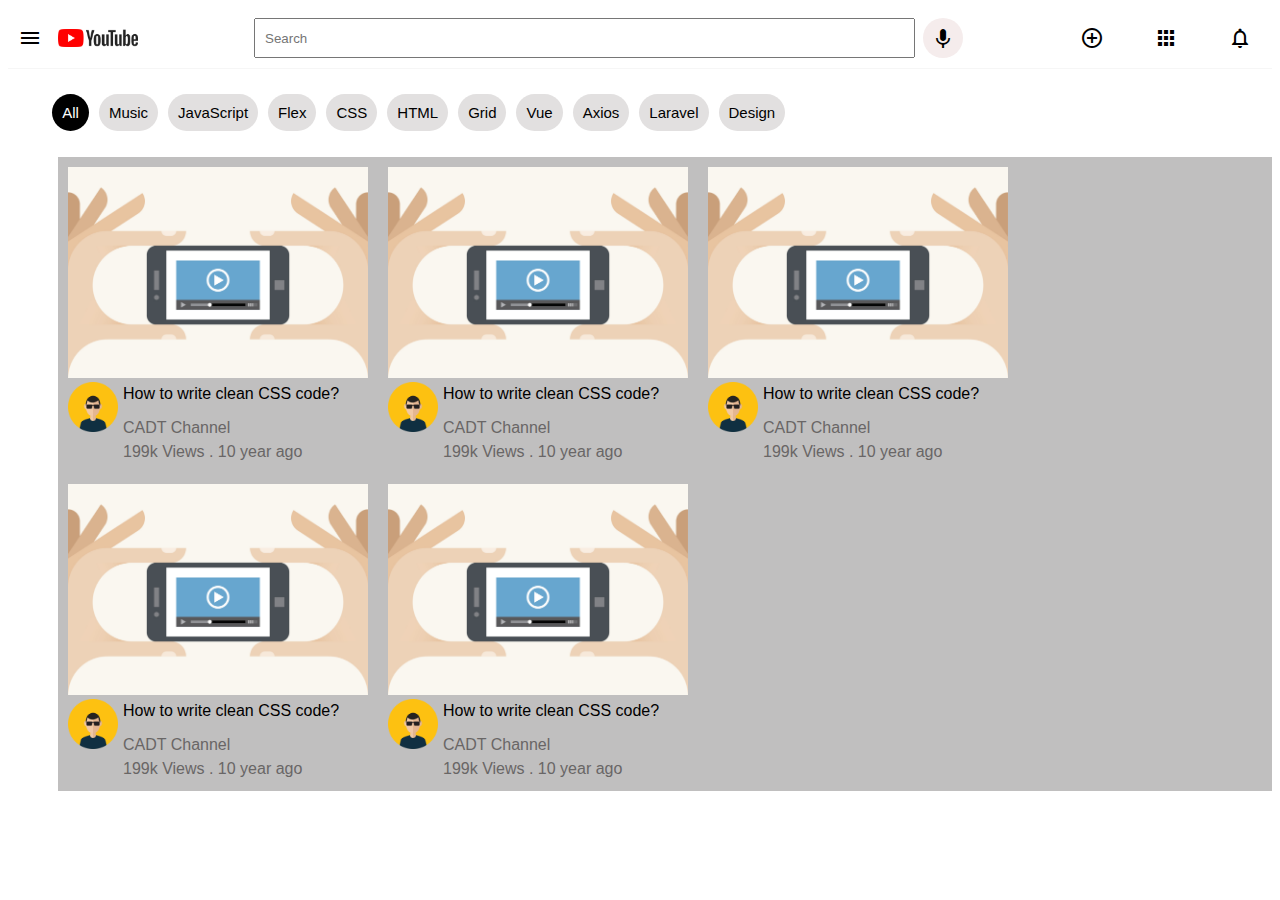
<file: EX 2/index.html>
<!DOCTYPE html>
<html lang="en">
<head>
    <meta charset="UTF-8">
    <meta http-equiv="X-UA-Compatible" content="IE=edge">
    <meta name="viewport" content="width=device-width, initial-scale=1.0">
    <title>YouTube</title>
    <link rel="stylesheet" href="https://fonts.googleapis.com/icon?family=Material+Icons">
    <link rel="stylesheet" href="css/main.css">
</head>
<body>
    <nav>
        <div class="nav-left">
            <i class="material-icons">menu</i>
            <img src="assets/logo.jpg" alt="logo" width="80">
        </div>
        <div class="nav-center">
            <input type="text" placeholder="Search">
            <i class="material-icons">keyboard_voice</i>
        </div>
        <div class="nav-right">
            <i class="material-icons">control_point</i>
            <i class="material-icons">apps</i>
            <i class="material-icons">notifications_none</i>
        </div>
    </nav>
    <header>
        <span class="active">All</span>
        <span>Music</span>
        <span>JavaScript</span>
        <span>Flex</span>
        <span>CSS</span>
        <span>HTML</span>
        <span>Grid</span>
        <span>Vue</span>
        <span>Axios</span>
        <span>Laravel</span>
        <span>Design</span>
    </header>
    
    <section class="video-container">
        <div class="video">
            <div class="video-thumbnail">
                <img src="assets/video-icon.png" alt="" width="300">
            </div>
            <div class="video-text">
                <div class="avatar">
                    <img src="assets/avatar.jpg" alt="" width="50">
                </div>
                <div class="text">
                    <strong>How to write clean CSS code?</strong>
                    <p>CADT Channel</p>
                    <span>199k Views . 10 year ago</span>
                </div>
            </div>
        </div>

        <div class="video">
            <div class="video-thumbnail">
                <img src="assets/video-icon.png" alt="" width="300">
            </div>
            <div class="video-text">
                <div class="avatar">
                    <img src="assets/avatar.jpg" alt="" width="50">
                </div>
                <div class="text">
                    <strong>How to write clean CSS code?</strong>
                    <p>CADT Channel</p>
                    <span>199k Views . 10 year ago</span>
                </div>
            </div>
        </div>

        <div class="video">
            <div class="video-thumbnail">
                <img src="assets/video-icon.png" alt="" width="300">
            </div>
            <div class="video-text">
                <div class="avatar">
                    <img src="assets/avatar.jpg" alt="" width="50">
                </div>
                <div class="text">
                    <strong>How to write clean CSS code?</strong>
                    <p>CADT Channel</p>
                    <span>199k Views . 10 year ago</span>
                </div>
            </div>
        </div>

        <div class="video">
            <div class="video-thumbnail">
                <img src="assets/video-icon.png" alt="" width="300">
            </div>
            <div class="video-text">
                <div class="avatar">
                    <img src="assets/avatar.jpg" alt="" width="50">
                </div>
                <div class="text">
                    <strong>How to write clean CSS code?</strong>
                    <p>CADT Channel</p>
                    <span>199k Views . 10 year ago</span>
                </div>
            </div>
        </div>

        <div class="video">
            <div class="video-thumbnail">
                <img src="assets/video-icon.png" alt="" width="300">
            </div>
            <div class="video-text">
                <div class="avatar">
                    <img src="assets/avatar.jpg" alt="" width="50">
                </div>
                <div class="text">
                    <strong>How to write clean CSS code?</strong>
                    <p>CADT Channel</p>
                    <span>199k Views . 10 year ago</span>
                </div>
            </div>
        </div>
        
       
    </section>
</body>
</html>
</file>
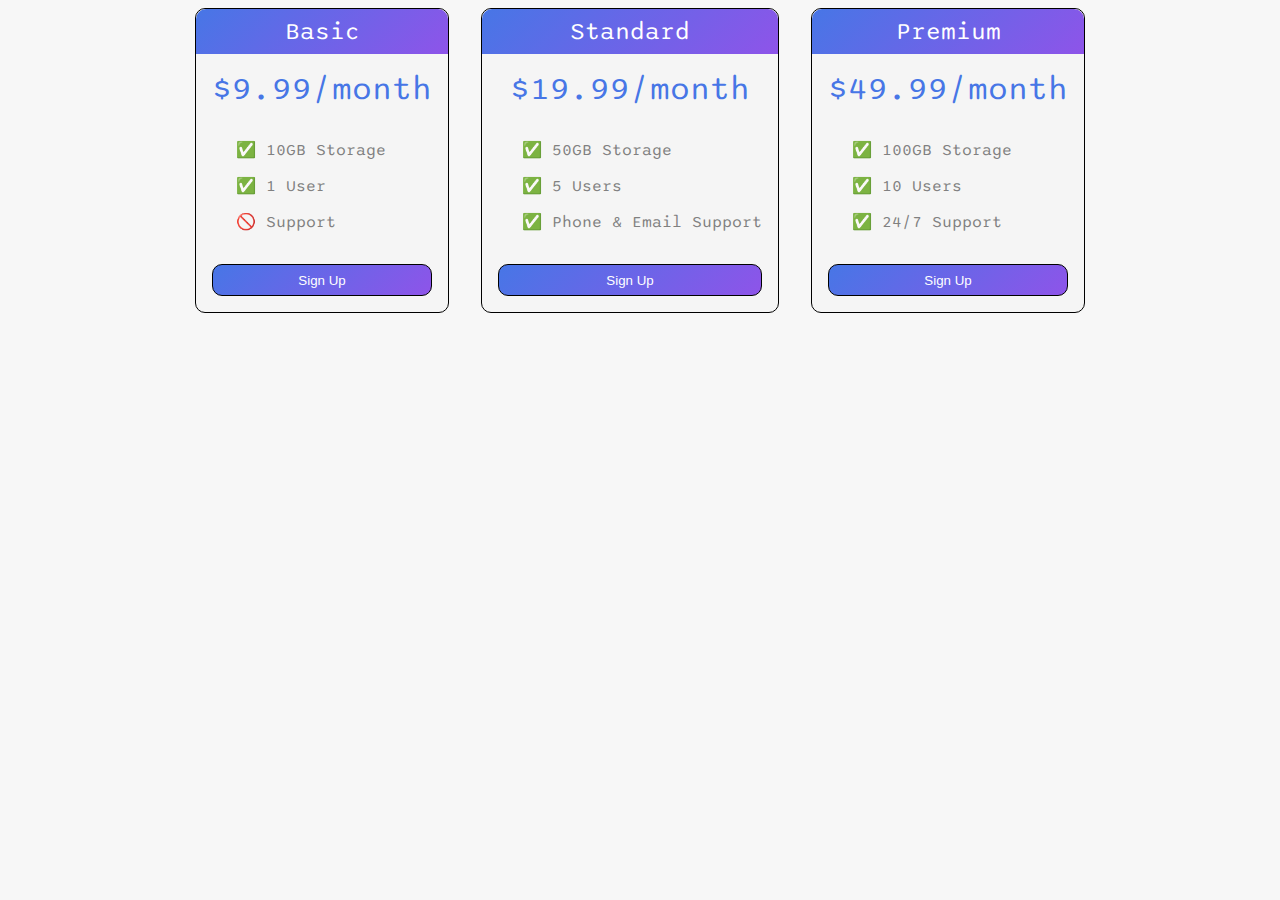
<file: Ex3/index.html>
<!DOCTYPE html>
<html>
  <head>
    <title>Flexbox Pricing Table</title>
    <link rel="preconnect" href="https://fonts.googleapis.com" />
    <link rel="preconnect" href="https://fonts.gstatic.com" crossorigin />
    <link
    rel="stylesheet" href="https://fonts.googleapis.com/css2?family=Sono:wght@400;700&display=swap">
    <link rel="stylesheet" href="style.css">

<style>
      body {
        font-family: "Sono", sans-serif;
      }

     
    </style>
  </head>

  <body>
    <div class="pricing-container">
      <div class="pricing-plan">
        <div class="plan-title">Basic</div>
        <div class="plan-price">$9.99/month</div>
        <ul class="plan-features">
          <li>✅ 10GB Storage</li>
          <li>✅ 1 User</li>
          <li>🚫 Support</li>
        </ul>
        <button class="plan-button">Sign Up</button>
      </div>
      <div class="pricing-plan">
        <div class="plan-title">Standard</div>
        <div class="plan-price">$19.99/month</div>
        <ul class="plan-features">
          <li>✅ 50GB Storage</li>
          <li>✅ 5 Users</li>
          <li>✅ Phone &amp; Email Support</li>
        </ul>
        <button class="plan-button">Sign Up</button>
      </div>
      <div class="pricing-plan">
        <div class="plan-title">Premium</div>
        <div class="plan-price">$49.99/month</div>
        <ul class="plan-features">
          <li>✅ 100GB Storage</li>
          <li>✅ 10 Users</li>
          <li>✅ 24/7 Support</li>
        </ul>
        <button class="plan-button">Sign Up</button>
      </div>
    </div>
  </body>
</html>
</file>
<file: EX 2/css/main.css>
body {
    font-family: Roboto, Arial, sans-serif;
}
nav {
 
    display: flex;
    flex-direction: row;
    gap: 1em;
    
    box-shadow: rgba(27, 31, 35, 0.04) 0px 1px 0px, rgba(255, 255, 255, 0.25) 0px 1px 0px inset;
    padding: 10px;
}
.nav-left {
    display: flex;
    flex-direction: row;
    align-items: center;
    gap: 1em;
    

}
.nav-right {
    display: flex;
    flex-direction: row;
    align-items: center;
    gap: 50px;
    margin-right: 10px;
}
.nav-center {
    display: flex;
    flex-direction: row;
    gap: 0.5em;
    flex-grow: 1;
    margin: 0 100px;
}
.nav-center input {
    width: 90%;
    padding: 9px;
}
.nav-center i {
    background: #f5ecec;
    padding: 8px;
    box-sizing: border-box;
    border-radius: 50%;
}
header {
    width: 93%;
    margin: auto;
    margin-top: 16px;
    padding: 10px;
    display: flex;
    flex-direction: row;
    flex-wrap: nowrap;
}
header span {
    padding: 10px;
    background: #e2e0e0;
    border-radius: 40px;
    cursor: pointer;
    font-size: 15px;
    margin-right: 10px;
}
.active {
    background: #000;
    color: #fff;
    
}
.video-container { 
    display: flex;
    flex-wrap: wrap;
    background: rgb(192, 191, 191);
    margin-left: 50px;
    flex-grow: 1;
    margin-top: 1em;
    
}
.video {
    margin: 10px;
    display: flex;
    flex-direction: column;
 
}

.video-text {
  display: flex;
  flex-direction: row;
  gap: 5px;
 
}


.text {
    line-height: 1.5;
}
.text p {
    margin: 0;
    margin-top: 10px;
}
.text p,
.text span {
    color: rgb(105, 102, 102);
}
.text strong {
    font-weight: 500;
}
</file>
<file: Ex3/style.css>
body{
    background-color: rgb(247, 247, 247);
}
.pricing-container{
    display: flex;
    flex-direction: row;
    justify-content: center ;
    align-items: center;
    gap: 2rem;
    
}


.pricing-plan{
    border: black solid 1px;
    border-radius: 10px;
    display: flex;
    flex-direction: column;
    background: whitesmoke;
    min-width: 15rem;
    max-width: 20rem;
    


}
.plan-title{
    background: linear-gradient(135deg, #4776e6, #8e54e9);
    border-top-left-radius: 10px;
    border-top-right-radius: 10px;
    padding: 0.5rem;
    font-size: 1.5rem;
    display: flex;
    justify-content: center;    
    color: white;
}
.plan-price{
    color:#4776e6 ;
    font-size: 2rem;
    padding: 1rem;
    display: flex;
    align-self: center;
    
}
.plan-features{
    color:grey;
   
    display: flex;
    flex-direction:column;
    gap: 1rem;
    padding-right:1rem;
    

}
.plan-button{
    border: black 0.5px solid;
    border-radius: 10px;
    background: linear-gradient(135deg, #4776e6, #8e54e9);
    margin: 1rem;
    height: 2rem;
    color: white;
}
li{
    list-style: none;
}
@media (max-width: 900px){
    .pricing-container{
        display: flex;
        flex-direction: column;
        align-items: center;
        justify-content: space-between;
        gap: 1rem;
        margin: 1rem 0;
    }
    .pricing-plan{
        width: 15rem;
        
    }
}
</file>
